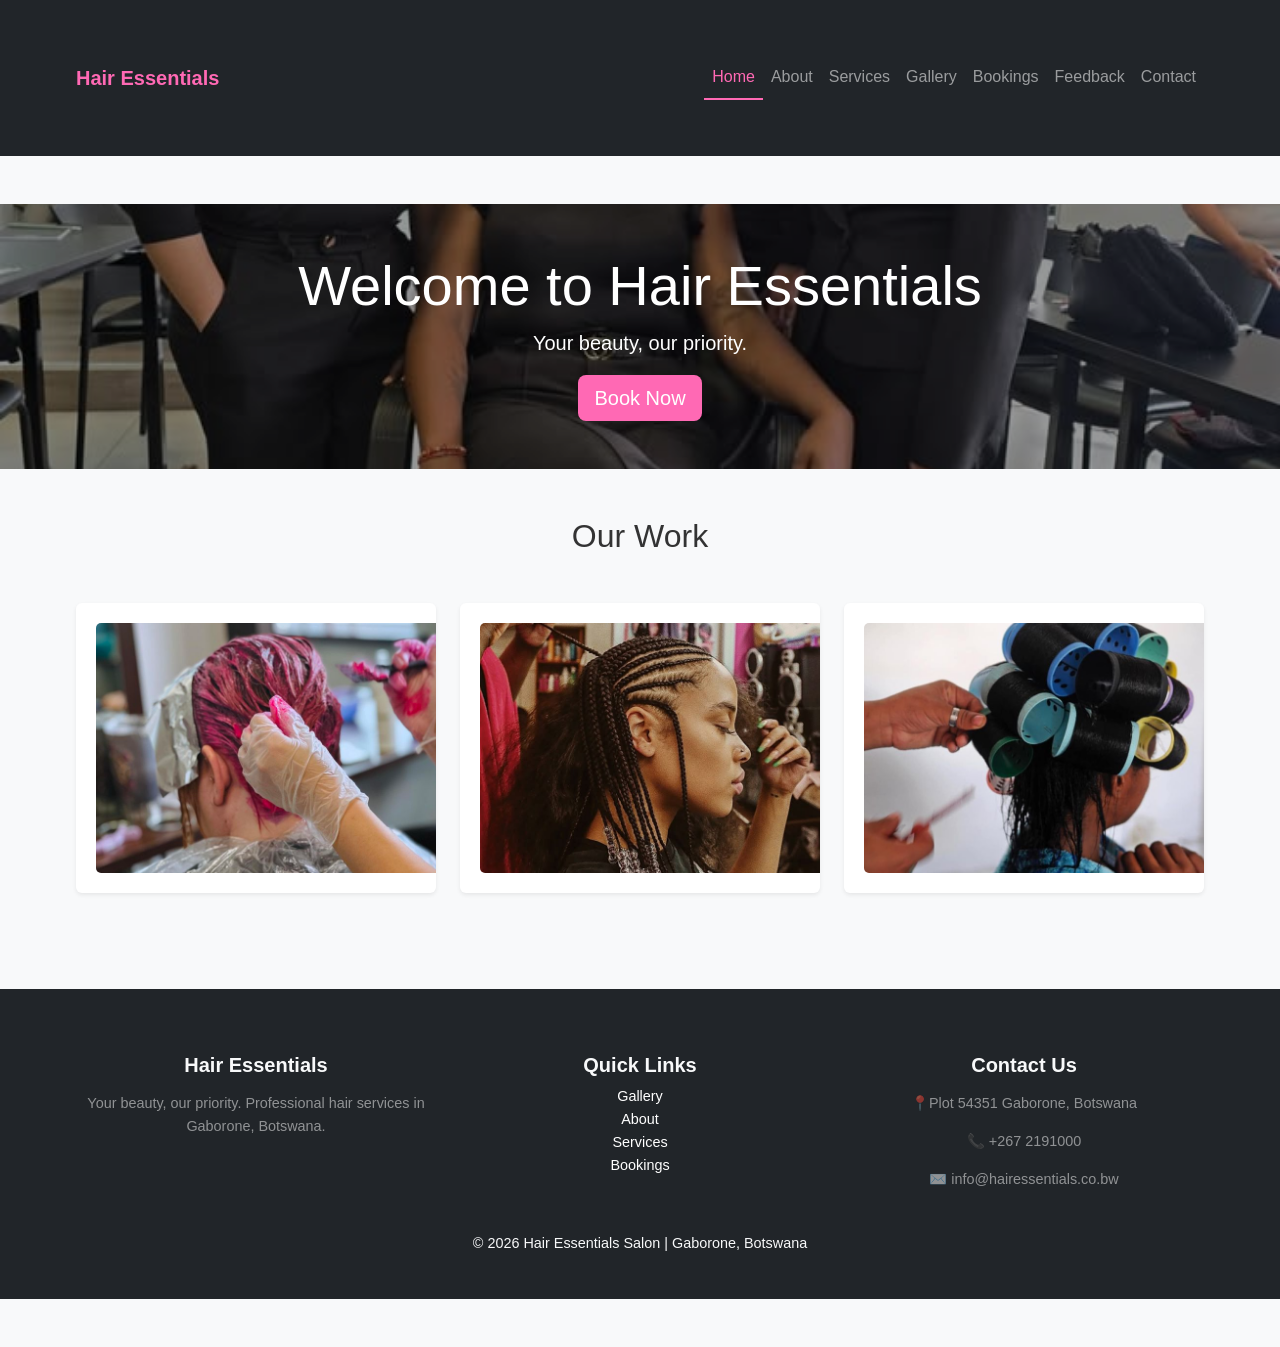
<file: index.html>
<!DOCTYPE html>
<html lang="en">
<head>
    <meta charset="UTF-8">
    <meta name="viewport" content="width=device-width, initial-scale=1.0">
    <title>Hair Essentials | Home</title>
    <link href="https://cdn.jsdelivr.net/npm/bootstrap@5.3.0/dist/css/bootstrap.min.css" rel="stylesheet">
    <link rel="stylesheet" href="style.css">
</head>
<body>
    <nav class="navbar navbar-expand-lg navbar-dark bg-dark">
        <div class="container text-center py-5">
            <a class="navbar-brand" href="index.html">Hair Essentials</a>
            <button class="navbar-toggler" type="button" data-bs-toggle="collapse" data-bs-target="#navbarNav">
                <span class="navbar-toggler-icon"></span>
            </button>
            <div class="collapse navbar-collapse" id="navbarNav">
                <ul class="navbar-nav ms-auto">
                    <li class="nav-item"><a class="nav-link active" href="index.html">Home</a></li>
                    <li class="nav-item"><a class="nav-link" href="about.html">About</a></li>
                    <li class="nav-item"><a class="nav-link" href="services.html">Services</a></li>
                    <li class="nav-item"><a class="nav-link" href="gallery.html">Gallery</a></li>
                    <li class="nav-item"><a class="nav-link" href="bookings.html">Bookings</a></li>
                    <li class="nav-item"><a class="nav-link" href="feedback.html">Feedback</a></li>
                    <li class="nav-item"><a class="nav-link" href="contact.html">Contact</a></li>
                </ul>
            </div>
        </div>
    </nav>

    <header class="bg-light py-5 text-center">
        <header class="py-5 text-center" 
        style="background: linear-gradient(rgba(0,0,0,0.4), rgba(0,0,0,0.4)), 
               url('images/salon-team.jpeg'); 
               background-size: cover; 
               background-position: center;
               color: white;">

        <div class="container">
            <h1 class="display-4">Welcome to Hair Essentials</h1>
            <p class="lead">Your beauty, our priority.</p>
            <a href="bookings.html" class="btn btn-primary btn-lg"
            style="background-color: #ff69b4;
            color: white;
            border: none;
            animation: pulse 1.5s infinite;">
            Book Now</a>
        </div>
    </header>
    <main class="container py-5">
        <div class="row g-4 justify-content-center">
            <h2 class="text-center mb-4">Our Work</h2>

            <div class="col-12 col-md-4">
            <div class="card shadow-sm border-0 overflow-hidden">
        <img src="images/hair-colouring-2.jpeg"  class="img-fluid gallery-img" alt="Hair Coloring" style="width: 100%; height: 250px; object-fit: cover;">
        </div>
        </div>


        <div class=" col-12 col-md-4">
        <div class="card shadow-sm border-0 overflow-hidden">
        <img src="images/braids-weaves-2.jpeg" class="img-fluid gallery-img" alt="Braids and Weaves" style="width: 100%; height: 250px; object-fit: cover;">
        </div>
        </div>

        <div class=" col-12 col-md-4">
        <div class="card shadow-sm border-0 overflow-hidden ">
        <img src="images/hair-styling-2.jpeg" class="img-fluid gallery-img" alt="Hair Styling"  style="width: 100%; height: 250px; object-fit: cover;">
        </div>
        </div> 
    </main>

    <footer class="bg-dark text-light mt-5">
  <div class="container py-4">
    <div class="row">

    
      <div class="col-md-4">
        <h5 class="text-pink fw-bold">Hair Essentials</h5>
        <p class="text-white-50">Your beauty, our priority. Professional hair services in Gaborone, Botswana.</p>
      </div>

    
      <div class="col-md-4 mb-4">
        <h5 class="text-pink fw-bold">Quick Links</h5>
        <ul class="list-unstyled">
          <li><a href="gallery.html" class="text-white text-decoration-none">Gallery</a></li>
          <li><a href="about.html" class="text-white text-decoration-none">About</a></li>
          <li><a href="services.html" class="text-white text-decoration-none">Services</a></li>
          <li><a href="bookings.html" class="text-white text-decoration-none">Bookings</a></li>
        </ul>
      </div>

    
      <div class="col-md-4 mb-4">
        <h5 class="text-pink fw-bold">Contact Us</h5>
        <p class="text-white-50">📍Plot 54351 Gaborone, Botswana</p>
        <p class="text-white-50">📞 +267 2191000</p>
        <p class="text-white-50">✉️ info@hairessentials.co.bw</p>
      </div>

    </div>
    
    <div class="text-center">
    <p class="mb-0">© 2026 Hair Essentials Salon | Gaborone, Botswana</p>
  </div>
  </div>
</footer>

    <script src="https://cdn.jsdelivr.net/npm/bootstrap@5.3.0/dist/js/bootstrap.bundle.min.js"></script>
</body>
</html>
</file>
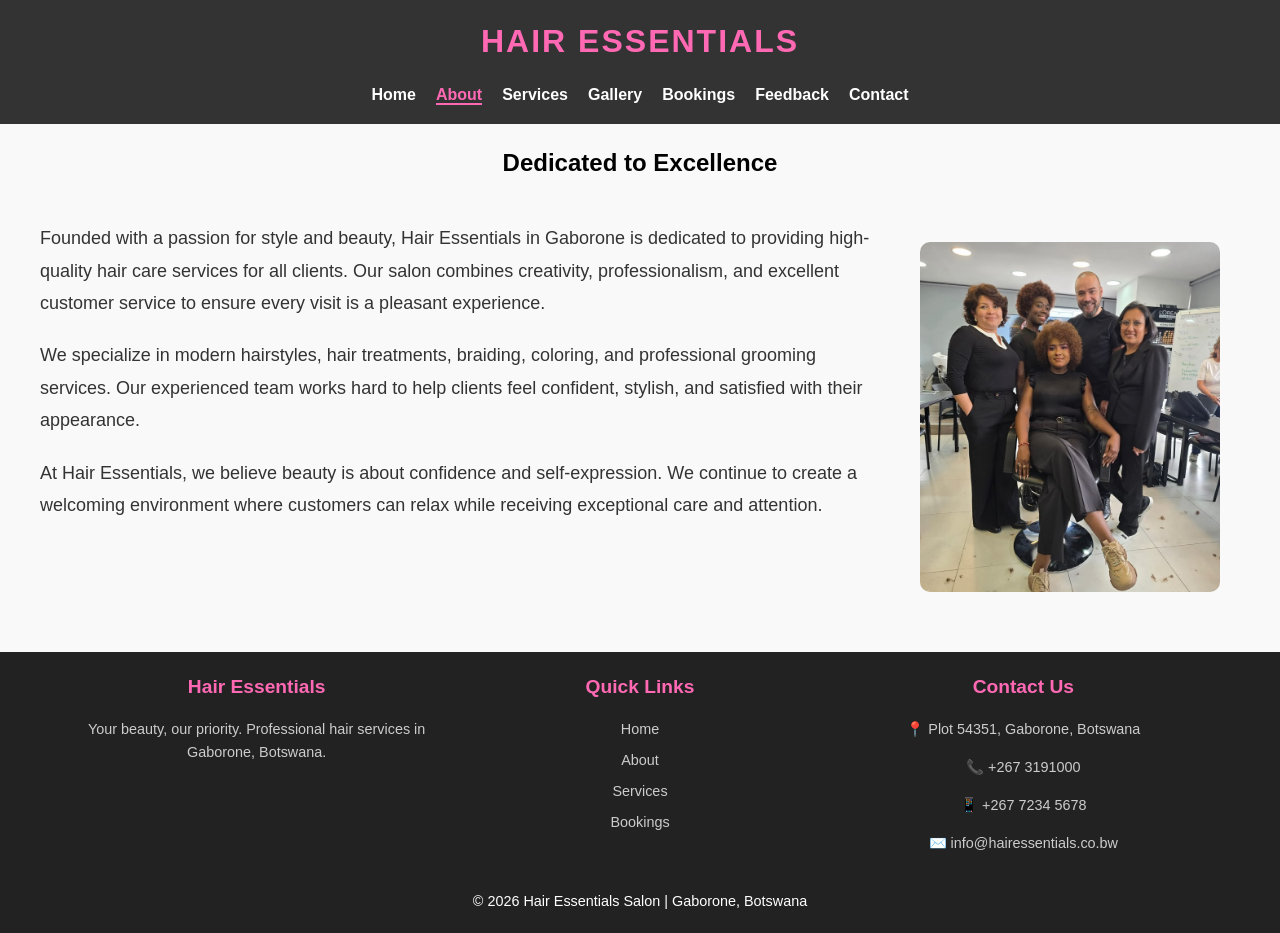
<file: about.html>
<!DOCTYPE html>
<html lang="en">
<head>
    <meta charset="UTF-8">
    <meta name="viewport" content="width=device-width, initial-scale=1.0">
    <title>About Us - Hair Essentials</title>
    <link rel="stylesheet" href="style.css">
</head>
<body>
    <header class="main-header">
        <div class="container">
             <h1 class="logo">Hair Essentials</h1>
            <nav class="navbar">
                <ul class="nav-links">
                    <li><a href="index.html">Home</a></li>
                    <li><a href="about.html" class="active">About</a></li>
                    <li><a href="services.html">Services</a></li>
                    <li><a href="gallery.html">Gallery</a></li>
                    <li><a href="bookings.html">Bookings</a></li>
                    <li><a href="feedback.html">Feedback</a></li>
                    <li><a href="contact.html">Contact</a></li>
                </ul>
            </nav>
        </div>
    </header>

    <main class="main-container">
        <section class="about-hero">
            <h2>Dedicated to Excellence</h2>
          <div class="about-content">

    <div>

        <p>
            Founded with a passion for style and beauty, Hair Essentials
            in Gaborone is dedicated to providing high-quality hair care
            services for all clients. Our salon combines creativity,
            professionalism, and excellent customer service to ensure
            every visit is a pleasant experience.
        </p>

        <p>
            We specialize in modern hairstyles, hair treatments,
            braiding, coloring, and professional grooming services.
            Our experienced team works hard to help clients feel
            confident, stylish, and satisfied with their appearance.
        </p>

        <p>
            At Hair Essentials, we believe beauty is about confidence
            and self-expression. We continue to create a welcoming
            environment where customers can relax while receiving
            exceptional care and attention.
        </p>

    </div>

    <div class="about-image">
      <img src="images/salon-team.jpeg" alt="Salon Image">
    </div>

     </section>
    </main>
    
<footer class="main-footer">
  <div class="footer-columns">

    <div class="footer-col">
      <h4>Hair Essentials</h4>
      <p>Your beauty, our priority. Professional hair services in Gaborone, Botswana.</p>
    </div>

    <div class="footer-col">
      <h4>Quick Links</h4>
      <ul>
        <li><a href="index.html">Home</a></li>
        <li><a href="about.html">About</a></li>
        <li><a href="services.html">Services</a></li>
        <li><a href="bookings.html">Bookings</a></li>
      </ul>
    </div>

    <div class="footer-col">
      <h4>Contact Us</h4>
      <p>📍 Plot 54351, Gaborone, Botswana</p>
      <p>📞 +267 3191000</p>
      <p>📱 +267 7234 5678</p>
      <p>✉️ info@hairessentials.co.bw</p>
    </div>

  </div>
  <p>© 2026 Hair Essentials Salon | Gaborone, Botswana</p>
</footer>
     
</body>
</html>
</file>
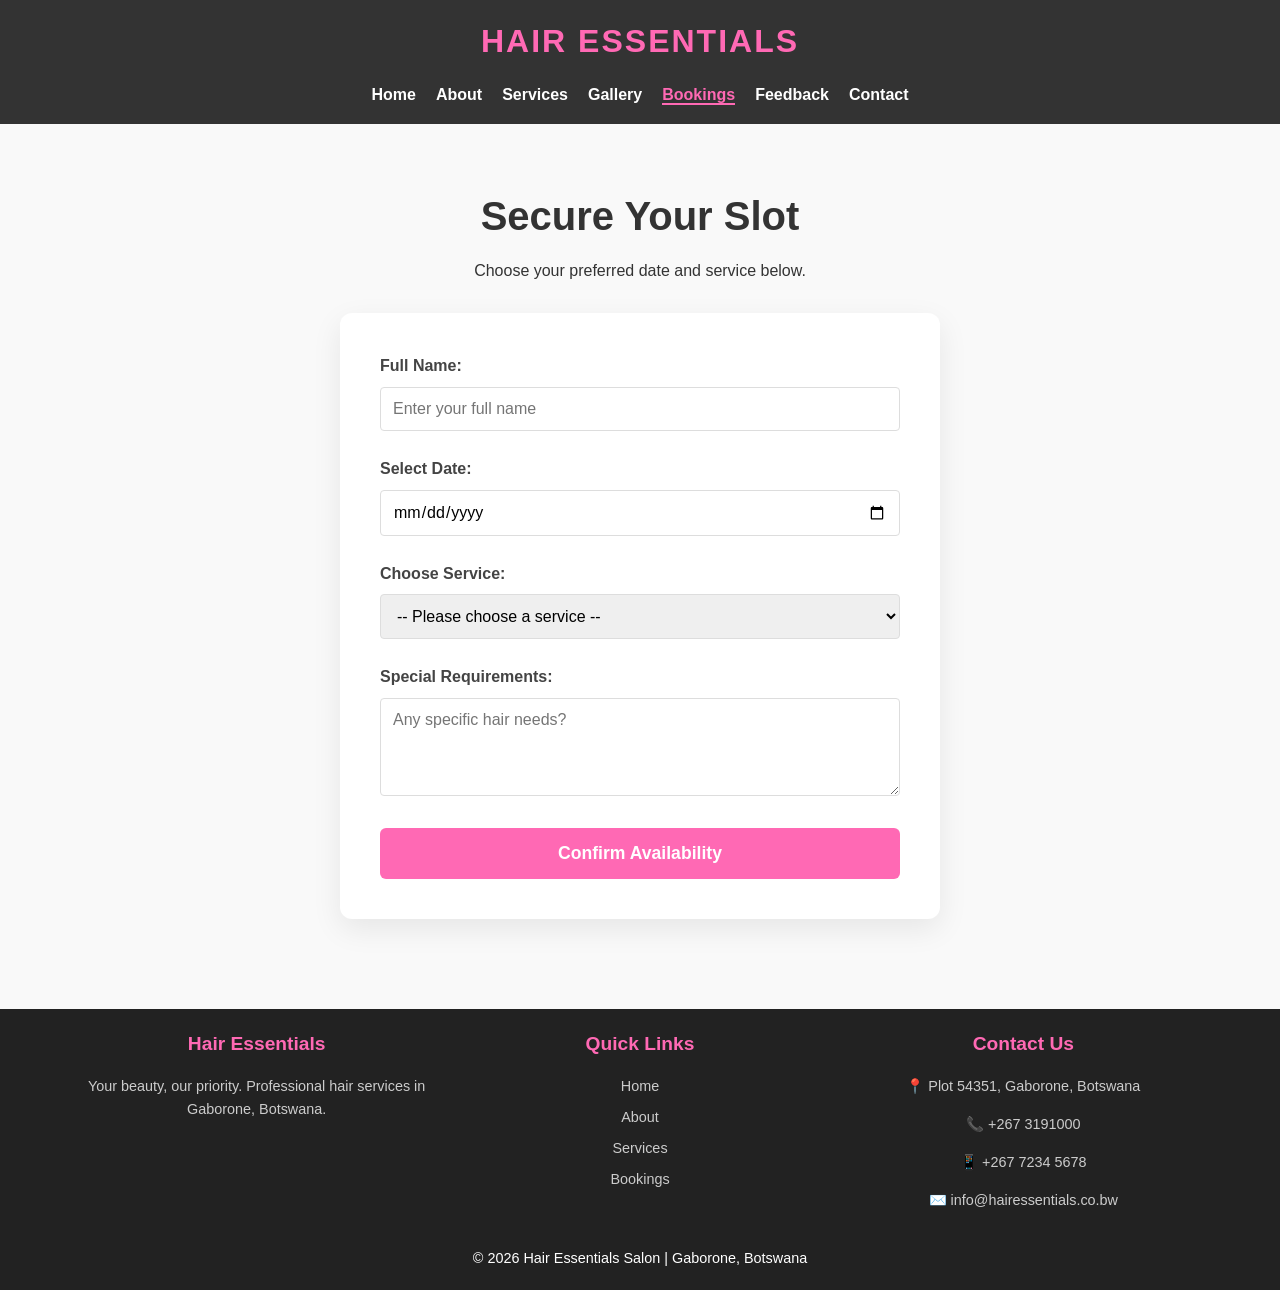
<file: bookings.html>
<!DOCTYPE html>
<html lang="en">
<head>
    <meta charset="UTF-8">
    <meta name="viewport" content="width=device-width, initial-scale=1.0">
    <title>Book an Appointment | Hair Essentials</title>
    <link rel="stylesheet" href="style.css">
</head>
<body>

    <header class="main-header">
        <div class="container">
            <h1 class="logo">Hair Essentials</h1>
            <nav class="navbar">
                <ul class="nav-links">
                    <li><a href="index.html">Home</a></li>
                    <li><a href="about.html">About</a></li>
                    <li><a href="services.html">Services</a></li>
                    <li><a href="gallery.html">Gallery</a></li>
                    <li><a href="bookings.html" class="active">Bookings</a></li>
                    <li><a href="feedback.html">Feedback</a></li>
                    <li><a href="contact.html">Contact</a></li>
                </ul>
            </nav>
        </div>
    </header>

    <main class="main-container">
        <section class="booking-section">
            <h2 class="section-title">Secure Your Slot</h2>
            <p class="section-subtitle">Choose your preferred date and service below.</p>

            <div class="booking-container">
                <form id="bookingForm" class="appointment-form">
                    
                    <div class="form-group">
                        <label for="full-name">Full Name:</label>
                        <input type="text" id="full-name" name="name" required placeholder="Enter your full name">
                    </div>

                    <div class="form-group">
                        <label for="date">Select Date:</label>
                        <input type="date" id="date" name="date" required>
                    </div>

                    <div class="form-group">
                        <label for="service">Choose Service:</label>
                        <select id="service" name="service" required>
                            <option value="">-- Please choose a service --</option>
                            <option value="styling">Hair Styling - P250.00</option>
                            <option value="treatment">Scalp Treatment - P150.00</option>
                            <option value="coloring">Hair Coloring - P450.00</option>
                            <option value="braids">Braids & Weaves - P350.00</option>
                            <option value="bridal">Bridal Styling - P600.00</option>
                            <option value="relaxing">Chemical Relaxing - P200.00</option>
                        </select>
                    </div>

                    <div class="form-group">
                        <label for="notes">Special Requirements:</label>
                        <textarea id="notes" name="notes" rows="4" placeholder="Any specific hair needs?"></textarea>
                    </div>

                    <button type="submit" class="btn-booking">Confirm Availability</button>
                </form>
            </div>
        </section>
    </main>
 <footer class="main-footer">
  <div class="footer-columns">

    <div class="footer-col">
      <h4>Hair Essentials</h4>
      <p>Your beauty, our priority. Professional hair services in Gaborone, Botswana.</p>
    </div>

    <div class="footer-col">
      <h4>Quick Links</h4>
      <ul>
        <li><a href="index.html">Home</a></li>
        <li><a href="about.html">About</a></li>
        <li><a href="services.html">Services</a></li>
        <li><a href="bookings.html">Bookings</a></li>
      </ul>
    </div>

    <div class="footer-col">
      <h4>Contact Us</h4>
      <p>📍 Plot 54351, Gaborone, Botswana</p>
      <p>📞 +267 3191000</p>
      <p>📱 +267 7234 5678</p>
      <p>✉️ info@hairessentials.co.bw</p>
    </div>

  </div>
  <p>© 2026 Hair Essentials Salon | Gaborone, Botswana</p>
</footer>

</body>
</html>
</file>
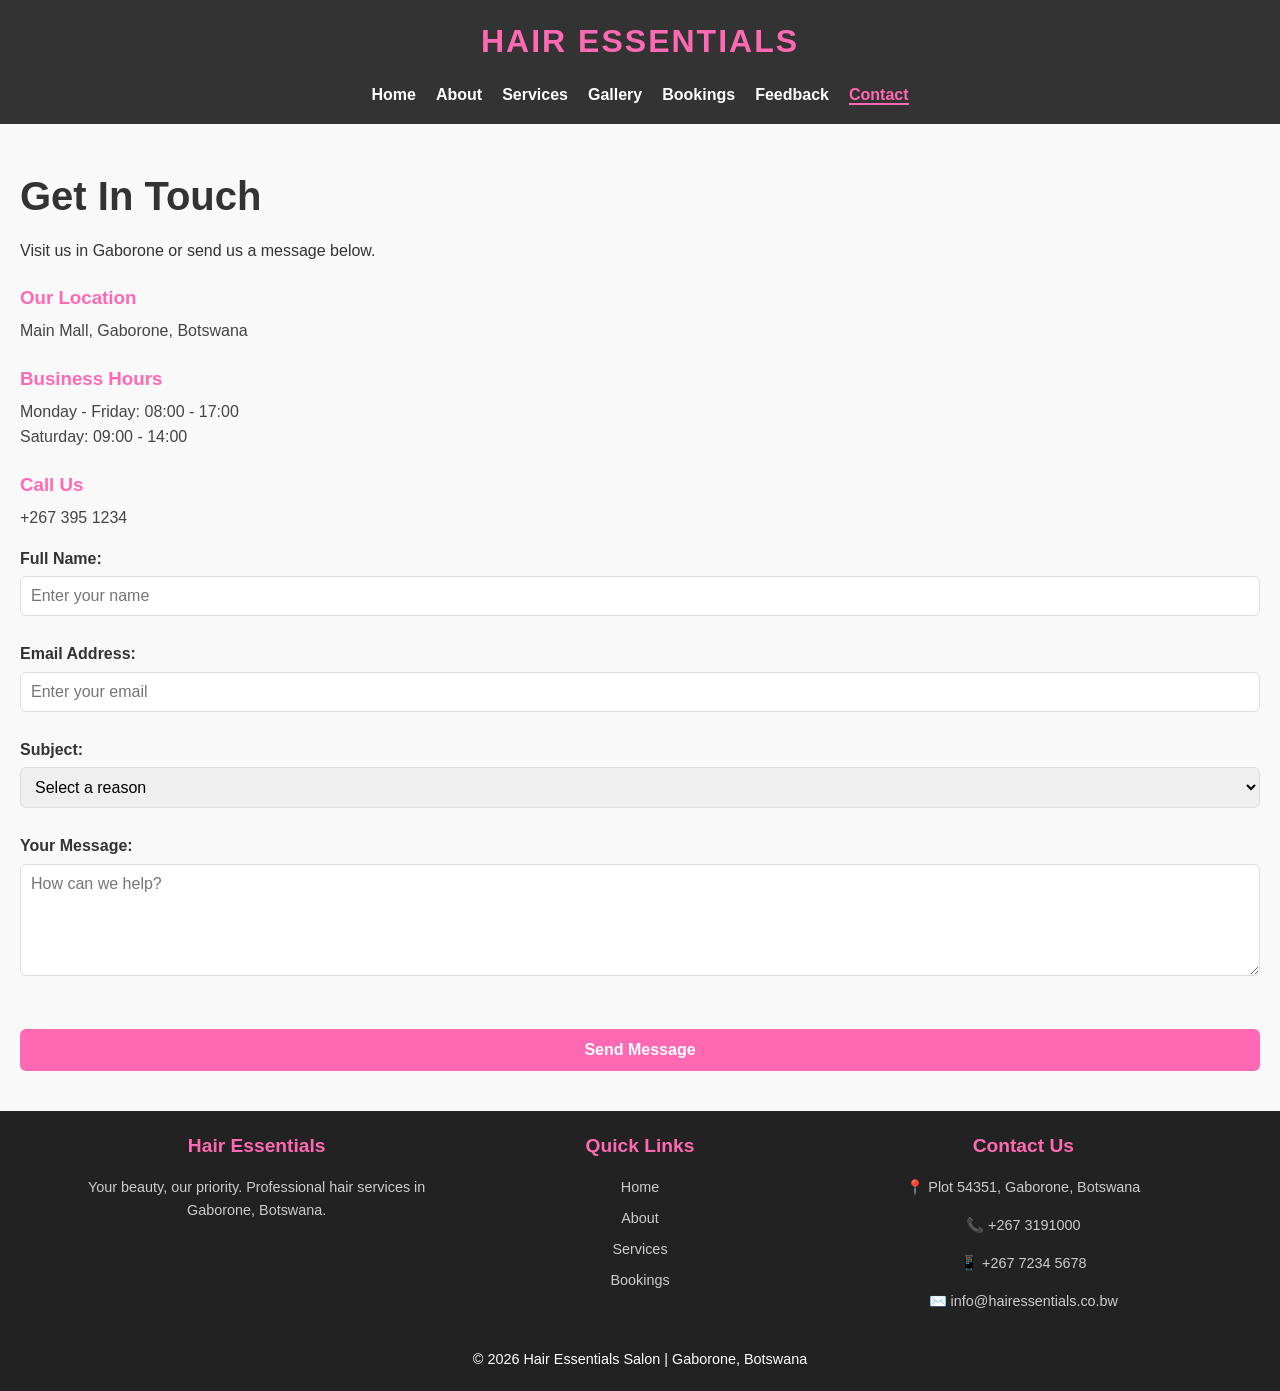
<file: contact.html>
<!DOCTYPE html>
<html lang="en">
<head>
    <meta charset="UTF-8">
    <meta name="viewport" content="width=device-width, initial-scale=1.0">
    <title>Contact Us - Hair Essentials</title>
    <link rel="stylesheet" href="style.css">
</head>
<body>

    <header class="main-header">
        <div class="container">
            <h1 class="logo">Hair Essentials</h1>
            <nav class="navbar">
                <ul class="nav-links">
                    <li><a href="index.html">Home</a></li>
                    <li><a href="about.html">About</a></li>
                    <li><a href="services.html">Services</a></li>
                    <li><a href="gallery.html">Gallery</a></li>
                    <li><a href="bookings.html">Bookings</a></li>
                    <li><a href="feedback.html">Feedback</a></li>
                    <li><a href="contact.html" class="active">Contact</a></li>
                </ul>
            </nav>
        </div>
    </header>

    <main class=" main-container">
        <section class="contact-section">
            <h2 class="section-title">Get In Touch</h2>
            <p class="section-subtitle">Visit us in Gaborone or send us a message below.</p>

            <div class="contact-grid">
                <div class="contact-info">
                    <h3>Our Location</h3>
                    <p>Main Mall, Gaborone, Botswana</p>
                    
                    <h3>Business Hours</h3>
                    <p>Monday - Friday: 08:00 - 17:00</p>
                    <p>Saturday: 09:00 - 14:00</p>
                    
                    <h3>Call Us</h3>
                    <p>+267 395 1234</p>
                </div>

                <div class="contact-form-container">
                    <form action="#" method="post" class="contact-form">
                        <div class="form-group">
                            <label for="name">Full Name:</label>
                            <input type="text" id="name" name="name" required placeholder="Enter your name">
                        </div>

                        <div class="form-group">
                            <label for="email">Email Address:</label>
                            <input type="email" id="email" name="email" required placeholder="Enter your email">
                        </div>

                        <div class="form-group">
                            <label for="subject">Subject:</label>
                            <select id="subject" name="subject" required>
                                <option value="">Select a reason</option>
                                <option value="booking">Inquiry</option>
                                <option value="complaint">General Question</option>
                                <option value="other">Other</option>
                            </select>
                        </div>

                        <div class="form-group">
                            <label for="message">Your Message:</label>
                            <textarea id="message" name="message" rows="5" required placeholder="How can we help?"></textarea>
                        </div>

                        <button type="submit" class="btn-submit">Send Message</button>
                    </form>
                </div>
            </div>
        </section>
    </main>

    <footer class="main-footer">
  <div class="footer-columns">

    <div class="footer-col">
      <h4>Hair Essentials</h4>
      <p>Your beauty, our priority. Professional hair services in Gaborone, Botswana.</p>
    </div>

    <div class="footer-col">
      <h4>Quick Links</h4>
      <ul>
        <li><a href="index.html">Home</a></li>
        <li><a href="about.html">About</a></li>
        <li><a href="services.html">Services</a></li>
        <li><a href="bookings.html">Bookings</a></li>
      </ul>
    </div>

    <div class="footer-col">
      <h4>Contact Us</h4>
      <p>📍 Plot 54351, Gaborone, Botswana</p>
      <p>📞 +267 3191000</p>
      <p>📱 +267 7234 5678</p>
      <p>✉️ info@hairessentials.co.bw</p>
    </div>

  </div>
  <p>© 2026 Hair Essentials Salon | Gaborone, Botswana</p>
</footer>
     
</body>
</html>
</file>
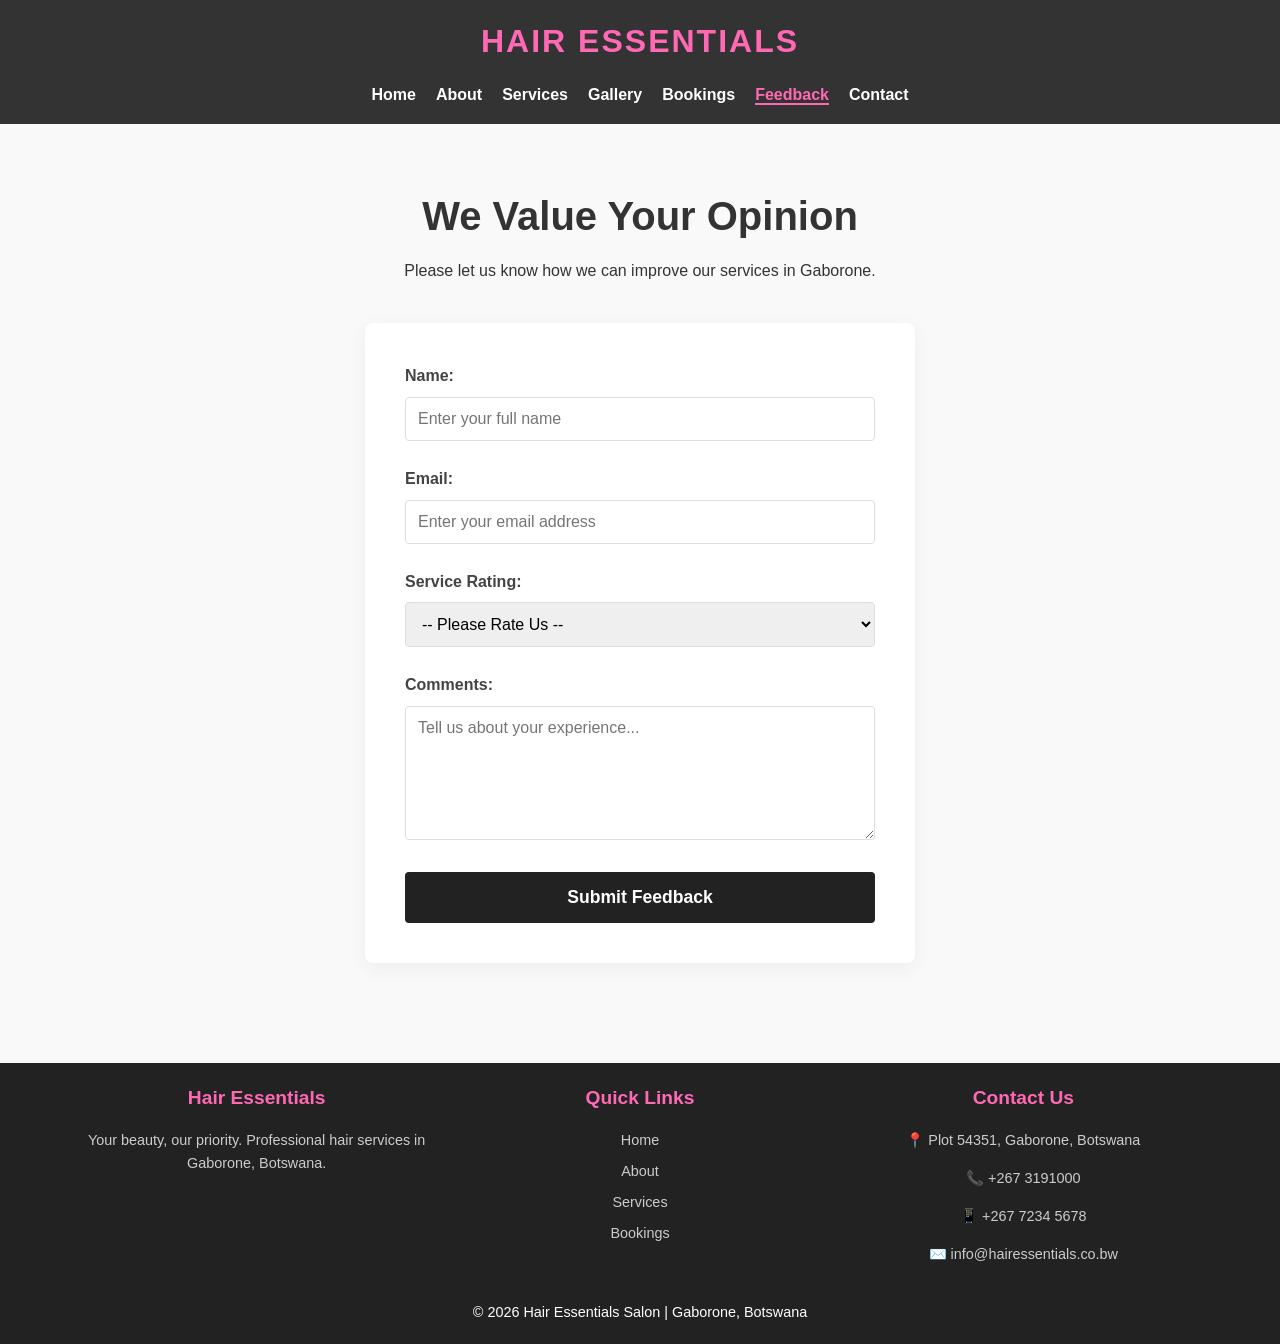
<file: feedback.html>
<!DOCTYPE html>
<html lang="en">
<head>
    <meta charset="UTF-8">
    <meta name="viewport" content="width=device-width, initial-scale=1.0">
    <title>Feedback - Hair Essentials</title>
    <link rel="stylesheet" href="style.css">
</head>
<body>

    <header class="main-header">
        <div class="container">
          <!-- <div class="logo-pic"><img src="images/logo.png" alt=""></div> -->
            <h1 class="logo">Hair Essentials</h1>
            <nav class="navbar">
                <ul class="nav-links">
                    <li><a href="index.html">Home</a></li>
                    <li><a href="about.html">About</a></li>
                    <li><a href="services.html">Services</a></li>
                    <li><a href="gallery.html">Gallery</a></li>
                    <li><a href="bookings.html">Bookings</a></li>
                    <li><a href="feedback.html" class="active">Feedback</a></li>
                    <li><a href="contact.html">Contact</a></li>
                </ul>
            </nav>
        </div>
    </header>

    <main class="main-container">
        <section class="feedback-section">
            <h2 class="section-title">We Value Your Opinion</h2>
            <p class="section-subtitle">Please let us know how we can improve our services in Gaborone.</p>

            <div class="feedback-form-container">
                <form action="#" method="post" class="feedback-form">
                    <div class="form-group">
                        <label for="user-name">Name:</label>
                        <input type="text" id="user-name" name="name" required placeholder="Enter your full name">
                    </div>

                    <div class="form-group">
                        <label for="user-email">Email:</label>
                        <input type="email" id="user-email" name="email" required placeholder="Enter your email address">
                    </div>

                    <div class="form-group">
                        <label for="rating">Service Rating:</label>
                        <select id="rating" name="rating" required>
                            <option value="">-- Please Rate Us --</option>
                            <option value="excellent">Excellent</option>
                            <option value="good">Good</option>
                            <option value="average">Average</option>
                            <option value="poor">Poor</option>
                        </select>
                    </div>

                    <div class="form-group">
                        <label for="user-comments">Comments:</label>
                        <textarea id="user-comments" name="comments" rows="6" required placeholder="Tell us about your experience..."></textarea>
                    </div>

                    <button type="submit" class="btn-submit">Submit Feedback</button>
                </form>
            </div>
        </section>
    </main>

    <footer class="main-footer">
  <div class="footer-columns">

    <div class="footer-col">
      <h4>Hair Essentials</h4>
      <p>Your beauty, our priority. Professional hair services in Gaborone, Botswana.</p>
    </div>

    <div class="footer-col">
      <h4>Quick Links</h4>
      <ul>
        <li><a href="index.html">Home</a></li>
        <li><a href="about.html">About</a></li>
        <li><a href="services.html">Services</a></li>
        <li><a href="bookings.html">Bookings</a></li>
      </ul>
    </div>

    <div class="footer-col">
      <h4>Contact Us</h4>
      <p>📍 Plot 54351, Gaborone, Botswana</p>
      <p>📞 +267 3191000</p>
      <p>📱 +267 7234 5678</p>
      <p>✉️ info@hairessentials.co.bw</p>
    </div>

  </div>
  <p>© 2026 Hair Essentials Salon | Gaborone, Botswana</p>
</footer>
     
</body>
</html>
</file>
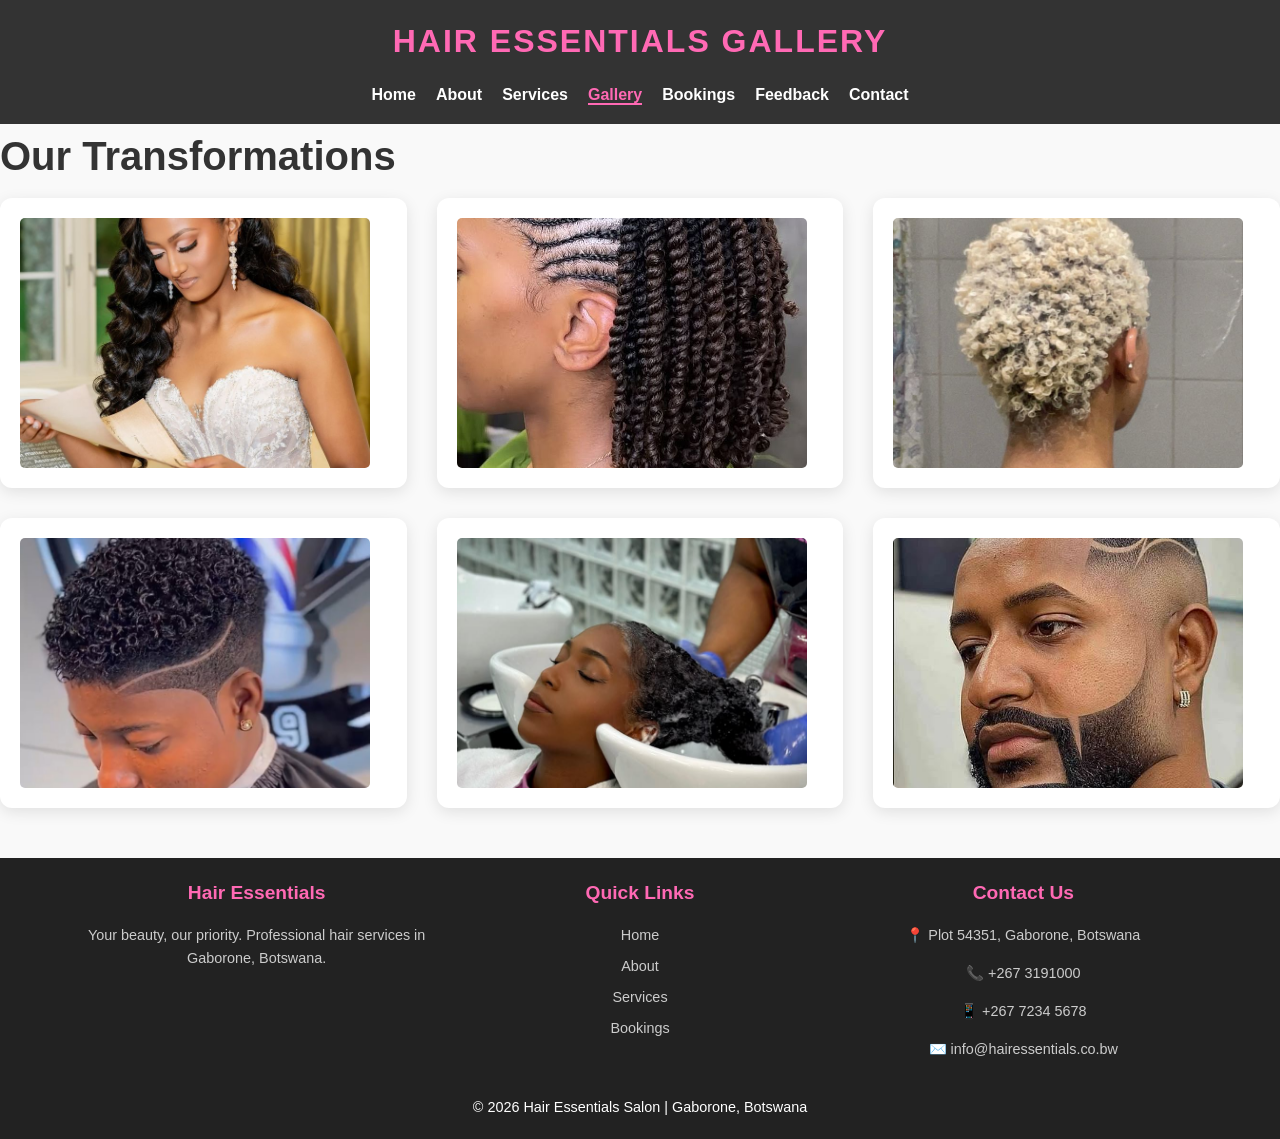
<file: gallery.html>
<!DOCTYPE html>
<html lang="en">
<head>
    <meta charset="UTF-8">
    <meta name="viewport" content="width=device-width, initial-scale=1.0">
    <title>Gallery - Our Work</title>
    <link rel="stylesheet" href="style.css">
</head>
<body>
    <header class="main-header">
        <div class="container">
            <h1 class="logo">Hair Essentials Gallery</h1>
            <nav class="navbar">
                <ul class="nav-links">
                    <li><a href="index.html">Home</a></li>
                    <li><a href="about.html">About</a></li>
                    <li><a href="services.html">Services</a></li>
                    <li><a href="gallery.html" class="active">Gallery</a></li>
                    <li><a href="bookings.html">Bookings</a></li>
                    <li><a href="feedback.html">Feedback</a></li>
                    <li><a href="contact.html">Contact</a></li>

                </ul>
            </nav>
        </div>
    </header>

    <main class="main-container">
        <h2 class="section-title">Our Transformations</h2>
        <div class="gallery-grid">
            <div class="gallery-card">
                <img src="images/elegant-bridal-styling.jpeg" alt="Elegant Bridal Styling" width="100%;  height=300px; object-fit:cover;"/>
            </div>
            <div class="gallery-card">
                <img src="images/natural-proctective-braids.jpeg" alt="Natural Protective Braids" width="100%; height=300px; object-fit:cover;"/>
            </div>
            <div class="gallery-card">
                <img src="images/vibrant-color-treatment.jpeg" alt="Vibrant Color Treatment" width="100%; height=300px; object-fit:cover;"/>
            </div>
            <div class="gallery-card">
                <img src="images/precision-hair-cut.jpeg" alt="Precision Hair Cut" width="100%" height="300px; object-fit:cover;/">
            </div>
            <div class="gallery-card">
                <img src="images/deep-conditioning-scalp-therapy.jpeg" alt="Deep Conditioning Scalp Therapy" width="100%;  height=300px; object-fit:cover;">
            </div>
            <div class="gallery-card">
                <img src="images/men's-professional-fade.jpeg" alt="Men's Professional Fade" width="100%;  height=300px; object-fit:cover;">
            </div>
        </div>
    </main>

    <footer class="main-footer">
  <div class="footer-columns">

    <div class="footer-col">
      <h4>Hair Essentials</h4>
      <p>Your beauty, our priority. Professional hair services in Gaborone, Botswana.</p>
    </div>

    <div class="footer-col">
      <h4>Quick Links</h4>
      <ul>
        <li><a href="index.html">Home</a></li>
        <li><a href="about.html">About</a></li>
        <li><a href="services.html">Services</a></li>
        <li><a href="bookings.html">Bookings</a></li>
      </ul>
    </div>

    <div class="footer-col">
      <h4>Contact Us</h4>
      <p>📍 Plot 54351, Gaborone, Botswana</p>
      <p>📞 +267 3191000</p>
      <p>📱 +267 7234 5678</p>
      <p>✉️ info@hairessentials.co.bw</p>
    </div>

  </div>
  <p>© 2026 Hair Essentials Salon | Gaborone, Botswana</p>
</footer>
     
</body>
</html>
</file>
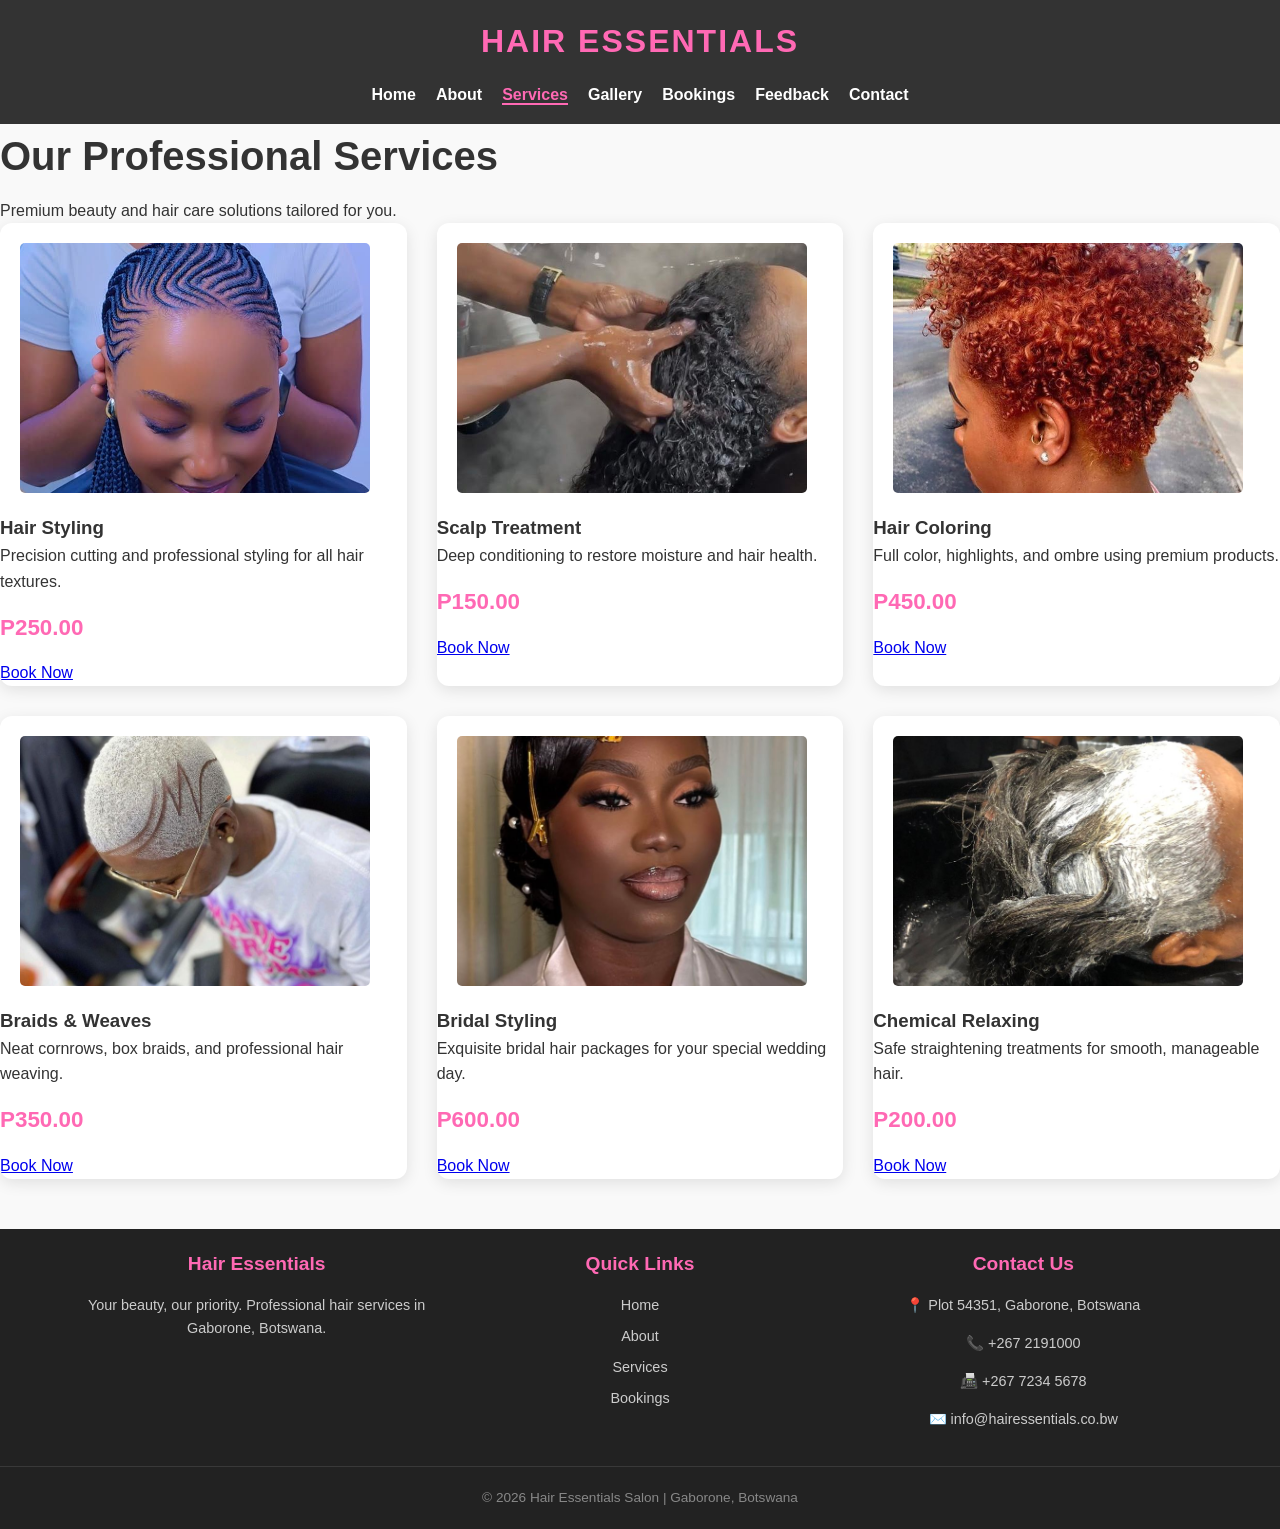
<file: services.html>
<!DOCTYPE html>
<html lang="en">
<head>
    <meta charset="UTF-8">
    <meta name="viewport" content="width=device-width, initial-scale=1.0">
    <title>Our Services | Hair Essentials</title>
    <link rel="stylesheet" href="style.css">
</head>
<body>

    <header class="main-header">
        <div class="container">
            <h1 class="logo">Hair Essentials</h1>
            <nav class="navbar">
                <ul class="nav-links">
                    <li><a href="index.html">Home</a></li>
                    <li><a href="about.html">About</a></li>
                    <li><a href="services.html" class="active">Services</a></li>
                    <li><a href="gallery.html">Gallery</a></li>
                    <li><a href="bookings.html">Bookings</a></li>
                    <li><a href="feedback.html">Feedback</a></li>
                    <li><a href="contact.html">Contact</a></li>
                </ul>
            </nav>
        </div>
    </header>

    <main class=" main-container">
        <section class="services-section">
            <h2 class="section-title">Our Professional Services</h2>
            <p class="section-subtitle">Premium beauty and hair care solutions tailored for you.</p>
            
            <div class="services-grid">
                
                <div class="service-card">
                    <img src="images/braids-weaves.jpg" alt="Hair Styling and Cutting" width="350" height="230">
                    <div class="card-body">
                        <h3>Hair Styling</h3>
                        <p>Precision cutting and professional styling for all hair textures.</p>
                        <p class="price">P250.00</p>
                        <a href="bookings.html" class="btn">Book Now</a>
                    </div>
                </div>

                <div class="service-card">
                    <img src="images/scalp-treatment.jpg" alt="Deep Conditioning Treatment" width="350" height="230">
                    <div class="card-body">
                        <h3>Scalp Treatment</h3>
                        <p>Deep conditioning to restore moisture and hair health.</p>
                        <p class="price">P150.00</p>
                        <a href="bookings.html" class="btn">Book Now</a>
                    </div>
                </div>

                <div class="service-card">
                    <img src="images/hair-colouring.jpg" alt="Hair Coloring Services" width="350" height="230">
                    <div class="card-body">
                        <h3>Hair Coloring</h3>
                        <p>Full color, highlights, and ombre using premium products.</p>
                        <p class="price">P450.00</p>
                        <a href="bookings.html" class="btn">Book Now</a>
                    </div>
                </div>

                <div class="service-card">
                    <img src="images/hair-styling.jpg" alt="Traditional and Modern Braiding" width="350" height="230">
                    <div class="card-body">
                        <h3>Braids & Weaves</h3>
                        <p>Neat cornrows, box braids, and professional hair weaving.</p>
                        <p class="price">P350.00</p>
                        <a href="bookings.html" class="btn">Book Now</a>
                    </div>
                </div>

                <div class="service-card">
                    <img src="images/bridal-styling.jpg" alt="Bridal Hair Styling" width="350" height="230">
                    <div class="card-body">
                        <h3>Bridal Styling</h3>
                        <p>Exquisite bridal hair packages for your special wedding day.</p>
                        <p class="price">P600.00</p>
                        <a href="bookings.html" class="btn">Book Now</a>
                    </div>
                </div>

                <div class="service-card">
                    <img src="images/chemical-relaxing.jpg" alt="Chemical Relaxing Treatment" width="350" height="230">
                    <div class="card-body">
                        <h3>Chemical Relaxing</h3>
                        <p>Safe straightening treatments for smooth, manageable hair.</p>
                        <p class="price">P200.00</p>
                        <a href="bookings.html" class="btn">Book Now</a>
                    </div>
                </div>

            </div>
        </section>
    </main>

<footer class="main-footer">
    <div class="footer-columns">
        
        <div class="footer-col">
            <h4>Hair Essentials</h4>
            <p>Your beauty, our priority. Professional hair services in Gaborone, Botswana.</p>
        </div>

        <div class="footer-col">
            <h4>Quick Links</h4>
            <ul>
                <li><a href="index.html">Home</a></li>
                <li><a href="about.html">About</a></li>
                <li><a href="services.html">Services</a></li>
                <li><a href="bookings.html">Bookings</a></li>
            </ul>
        </div>

        <div class="footer-col">
            <h4>Contact Us</h4>
            <p>📍 Plot 54351, Gaborone, Botswana</p>
            <p>📞 +267 2191000</p>
            <p>📠 +267 7234 5678</p>
            <p>✉️ info@hairessentials.co.bw</p>
        </div>

    </div>

    <p class="copyright-text">&copy; 2026 Hair Essentials Salon | Gaborone, Botswana</p>
</footer>
   
</body>
</html>
</file>
<file: style.css>
.active {
    color: #ff69b4 !important;
    border-bottom: 2px solid #ff69b4;
}

/* General reset for Page Uniformity */
* { margin: 0; padding: 0; box-sizing: border-box; }
body { font-family: 'Arial', sans-serif; line-height: 1.6; background-color: #f9f9f9; }

.container { width: 90%; max-width: 1200px; margin: auto; }

/* Presentation Layer: Nav Design */
.main-header { background: #333; color: #fff; padding: 1rem 0; }
.nav-links { display: flex; list-style: none; justify-content: center; gap: 20px; }
.nav-links a { color: #fff; text-decoration: none; font-weight: bold; }
.nav-links a.active { color: #ff69b4; border-bottom: 2px solid #ff69b4; }

/* Custom Styles for Hair Essentials */
body {
    font-family: 'Segoe UI', Tahoma, Geneva, Verdana, sans-serif;
    line-height: 1.6;
    margin: 0;
    padding: 0;
}

html, body {
    width: 100%;
    margin: 0;
    padding: 0;
    overflow-x: hidden; /* Prevents horizontal scrolling entirely */
    box-sizing: border-box;
}

*, *::before, *::after {
    box-sizing: inherit;
}

.navbar-brand {
    font-weight: bold;
    color: #ff69b4 !important; /* Salon branding color */
}

.hero-section {
    background-color: #f8f9fa;
    display: flex;
    align-items: center;
    justify-content: center;
    text-align: center;
    padding: 80px 20px;
    flex-direction: column;
}

.hero-section h1 {
    font-size: 3rem;
    font-weight: 700;
    color: #333;
    margin-bottom: 10px;
}

.hero-section p{
    font-size: 1.25rem;
    color: #666;
    margin-bottom: 30px;
}

/* Ensure images fit properly for marking */
img {
    max-width: 350px;
    height: 350px;
    padding: auto;
    margin: 20px;
    border: none;
    border-radius: 5px;
    align-items: center;
}

/* General Reset */
* {
    margin: 0;
    padding: 0;
    box-sizing: border-box;
}

body {
    font-family: 'Segoe UI', Arial, sans-serif;
    background-color: #fdfdfd;
    color: #333;
    line-height: 1.6;
}

.main-container {
    padding-bottom: 0;
    margin-bottom: 0;
}

/* Header & Navigation Styling */
.main-header {
    background-color: #222;
    color: #fff;
    padding: 0;
    position: relative;
}

.logo {
    text-align: center;
    color: #ff69b4; /* Salon branding color */
    margin-bottom: 15px;
    text-transform: uppercase;
    letter-spacing: 2px;
}

.logo-pic{
    top: 0;
    left: 0;
    position: absolute;
    z-index: 10;
}
/* Mobile Responsive Navbar */
@media screen and (max-width: 768px){

    nav ul{
        display:flex;
        flex-direction:column;
        align-items:center;
        gap:10px;
    }

    nav ul li{
        display:block;
    }

    .gallery-container{
        display:grid;
        grid-template-columns:1fr;
    }

    img{
        max-width:100%;
        height:auto;
    }

    h1,h2,h3,p{
        text-align:center;
    }
}

img{
    width:100%;
    height:auto;
}


.section-title {
    font-size: 2.5rem;
    margin-bottom: 10px;
}

/* Mobile devices: 1 column */
.services-grid {
    display: grid;
    grid-template-columns: 1fr; 
    gap: 30px;
    margin-bottom: 50px;
}

/* Small tablets / Foldables: 2 columns */
@media (min-width: 500px) {
    .services-grid {
        grid-template-columns: repeat(2, 1fr);
    }
}

/* Laptops and Desktops: Exactly 3 columns */
/* Lowered from 992px to 768px so it forces the 3x2 layout on your screen */
@media (min-width: 768px) {
    .services-grid {
        grid-template-columns: repeat(3, 1fr);
    }
}

/* Service Card Design */
.service-card {
    background: #fff;
    border-radius: 12px;
    overflow: hidden;
    box-shadow: 0 4px 15px rgba(0,0,0,0.1);
    transition: transform 0.3s ease;
}

.service-card:hover {
    transform: translateY(-8px); /* Interaction/Behavioral hint */
}

.service-card img {
    width: 100%;
    height: 250px;
    object-fit: cover;
    display: block;
}

.card-content {
    padding: 20px;
    text-align: center;
}

.card-content h3 {
    margin-bottom: 10px;
    color: #222;
}

.price {
    font-weight: bold;
    color: #ff69b4;
    font-size: 1.4rem;
    margin: 15px 0;
}

  /*Button Styling */
.btn-book {
    display: inline-block;
    padding: 12px 30px;
    background-color: #222;
    color: #fff;
    text-decoration: none;
    border-radius: 50px;
    border: none;
    font-size: 1.1rem;
    cursor: pointer;
    transition: background 0.3s;
}

    @keyframes pulse {
  0%, 100% { transform: translateY(0); }
  50%       { transform: translateY(-10px); }
}


.btn-book:hover {
    background-color: #ff69b4;
    box-shadow: 0 5px 15px rgba(0,0,0,0.2);
}/* Mobile devices: 1 column */


.service-box {
    background: #fff;
    padding: 15px;
    border-radius: 10px;
    margin: 10px;
}


.gallery-item:hover {
    transform: translateY(-15px) scale(1.02);
}

.gallery-item img {
    width: 100%;
    border-radius: 10px;
    transition: transform 0.3s ease; /* Adds behavioral interaction */
    box-shadow: 0 12px 24px rgba(0,0,0,0.2);
    height: 400px;
    display: block;
    object-fit: cover; /* Keeps images looking consistent */
    object-position: center;
    overflow: hidden;
    aspect-ratio: 1 / 1;
}


.gallery-item img:hover { transform: scale(1.03); }


/* Mobile devices: 1 column */
.gallery-grid {
    display: grid;
    grid-template-columns: repeat(3, 1fr); 
    gap: 30px;
    margin-bottom: 50px;
}

/* Small tablets / Foldables: 2 columns */
@media (min-width: 500px) {
    .services-grid {
        grid-template-columns: repeat(2, 1fr);
    }
}

/* Laptops and Desktops: Exactly 3 columns */
/* Lowered from 992px to 768px so it forces the 3x2 layout on your screen */
@media (min-width: 768px) {
    .services-grid {
        grid-template-columns: repeat(3, 1fr);
    }
}
.gallery-card {
    background: #fff;
    border-radius: 12px;
    box-shadow: 0 4px 15px rgba(0, 0, 0, 0.1);
    overflow: hidden;
    transition: transform 0.3s ease;
}

.gallery-card:hover {
    transform: translateY(-8px); /* Matches your smooth service hover effect */
}

/* Fixes the "short and apart" issue by stretching images to fill the container */
.gallery-card img {
    width: 100%;
    height: 250px;       /* Makes the images tall and perfectly equal */
    object-fit: cover;   /* Prevents distortion or squishing */
    display: block;
}

.gallery-card {
    background: #fff;
    border-radius: 12px;
    box-shadow: 0 4px 15px rgba(0, 0, 0, 0.1);
    overflow: hidden;
    transition: transform 0.3s ease;
}

/* Smooth hover lifting effect to match services */
.gallery-card:hover {
    transform: translateY(-8px);
}

/* Page Uniformity: Header & Nav Styling */
.active {
    color: #ff69b4 !important;
    border-bottom: 2px solid #ff69b4;
}

/* General reset for Page Uniformity */
* { margin: 0; padding: 0; box-sizing: border-box; }
body { font-family: 'Arial', sans-serif; line-height: 1.6; background-color: #f9f9f9; }

.container { width: 90%; max-width: 1200px; margin: auto; }

/* Presentation Layer: Nav Design */
.main-header { background: #333; color: #fff; padding: 1rem 0; }
.nav-links { display: flex; list-style: none; justify-content: center; gap: 20px; }
.nav-links a { color: #fff; text-decoration: none; font-weight: bold; }
.nav-links a.active { color: #ff69b4; border-bottom: 2px solid #ff69b4; }

.about-page{
    margin:0;
    padding:0;
}

.about-content{
    display: flex;
    flex-direction: row;
    justify-content: space-between;
    align-items: flex-start;
    padding: 20px;
    gap: 30px;
}

.main-container {
    padding: 0;
    margin: 0;
}



.about-text {
    flex: 1;
    min-width: 0;
}
.about-hero {
    padding: 20px;
    margin: 0;
}

.about-hero h2 {
    text-align: center;
    color: black;
    margin-bottom: 20px;
}

.about-image img{
    width:300px;
    border-radius:10px;
    object-fit: cover;
    height: 350px;
    display: block;
    transition: transform 0.3s ease;
}

.about-image img:hover {
    transform: scale(1.05);
}

.about-image {
    overflow: hidden;
    border-radius: 10px;
    flex-shrink: 0;
}

.about-page h2{
    text-align:center;
    font-size:32px;
}


.about-content p{
    font-size:18px;
    line-height:1.8;
    margin-bottom:20px;
}


/* Booking Page Layout */
.booking-section {
    padding: 60px 0;
    text-align: center;
}

.booking-container {
    max-width: 600px;
    margin: 30px auto;
    background: #fff;
    padding: 40px;
    border-radius: 12px;
    box-shadow: 0 10px 30px rgba(0,0,0,0.08); /* Professional depth */
}

.appointment-form {
    text-align: left;
}

/* Enhancing Form Elements for Behavioral Marks */
.form-group {
    margin-bottom: 25px;
}

.form-group label {
    display: block;
    margin-bottom: 8px;
    font-weight: 600;
}

.form-group input, 
.form-group select, 
.form-group textarea {
    width: 100%;
    padding: 12px;
    border: 1px solid #ddd;
    border-radius: 6px;
    font-family: inherit;
    transition: border-color 0.3s ease;
}

.form-group input:focus {
    border-color: #ff69b4; /* Branding color focus */
    outline: none;
}

.btn-booking {
    width: 100%;
    padding: 15px;
    background-color: #ff69b4;
    color: white;
    border: none;
    border-radius: 6px;
    font-size: 1.1rem;
    font-weight: bold;
    cursor: pointer;
    transition: background 0.3s ease;
}

.btn-booking:hover {
    background-color: #e0559a;
}

/* Feedback Page Layout */
.feedback-section {
    padding: 60px 0;
    text-align: center;
}

/* Form Container with Design Balance */
.feedback-form-container {
    max-width: 550px;
    margin: 40px auto;
    background-color: #ffffff;
    padding: 40px;
    border-radius: 8px;
    box-shadow: 0 5px 20px rgba(0,0,0,0.05); /* Professional look */
}

.feedback-form {
    text-align: left;
}

/* Meaningful CSS Selectors for Presentation Layer Marks */
.form-group {
    margin-bottom: 25px;
}

.form-group label {
    display: block;
    font-weight: bold;
    margin-bottom: 8px;
    color: #444;
}

.form-group input, 
.form-group select, 
.form-group textarea {
    width: 100%;
    padding: 12px;
    border: 1px solid #ddd;
    border-radius: 4px;
    font-size: 1rem;
    font-family: inherit;
    transition: border-color 0.3s ease;
}

/* Visual interaction for Behavioral experience */
.form-group input:focus, 
.form-group select:focus, 
.form-group textarea:focus {
    border-color: #ff69b4; /* Branding color */
    outline: none;
}

.btn-submit {
    background-color: #222;
    color: #fff;
    border: none;
    padding: 15px 30px;
    font-size: 1.1rem;
    font-weight: bold;
    border-radius: 4px;
    cursor: pointer;
    width: 100%;
    transition: background-color 0.3s ease;
}

.btn-submit:hover {
    background-color: #ff69b4; /* Changes on interaction */
}

/* Responsive design for multiple screen resolutions */
@media (max-width: 600px) {
    .feedback-form-container {
        padding: 20px;
        width: 95%;
    }
}

img {
    width: 100%;
    height: 200px;
    object-fit: cover;
}



.contact-section {
    padding: 40px 20px;
}

.contact-title {
    color: #ff69b4;
    text-align: center;
    font-size: 2rem;
    margin-bottom: 10px;
}

.contact-subtitle {
    text-align: center;
    color: #666;
    margin-bottom: 30px;
}

.contact-wrapper {
    display: flex;
    gap: 40px;
    align-items: flex-start;
    flex-wrap: wrap;
}

.contact-info {
    flex: 1;
    min-width: 250px;
}

.contact-info h3 {
    color: #ff69b4;
    margin-top: 20px;
    margin-bottom: 5px;
}

.contact-info p {
    color: #444;
    margin: 0;
}

.contact-form {
    flex: 1;
    min-width: 280px;
}

.contact-form label {
    display: block;
    font-weight: bold;
    margin-top: 15px;
    margin-bottom: 5px;
    color: #333;
}

.contact-form input,
.contact-form select,
.contact-form textarea {
    width: 100%;
    padding: 10px;
    border: 1px solid #ddd;
    border-radius: 6px;
    font-size: 1rem;
    box-sizing: border-box;
}

.contact-form input:focus,
.contact-form select:focus,
.contact-form textarea:focus {
    border-color: #ff69b4;
    outline: none;
}

.contact-form button {
    margin-top: 20px;
    width: 100%;
    padding: 12px;
    background-color: #ff69b4;
    color: white;
    border: none;
    border-radius: 6px;
    font-size: 1rem;
    cursor: pointer;
}

.contact-form button:hover {
    background-color: #e91e8c;
}


/* Footer Styling */
footer {
    background-color: #222;
    color: #fff;
    text-align: center;
    padding: 40px 0 20px 0;
    margin-top: 0;
    font-size: 0.9rem;
    margin: 0;
    width: 100%;
}

.footer-columns {
    display: flex;
    justify-content: space-between;
    padding: 0 40px 20px 40px;
    gap: 30px;
    margin: 0 auto;
    max-width: 1200px;
    gap: 30px;    
}

.footer-col ul li {
    margin-bottom: 8px;
}

.footer-col ul li a {
    color: #ccc;
    text-decoration: none;
    font-size: 0.9rem;
    transition: color 0.3s ease;
}

.footer-col ul li a:hover {
    color: #ff69b4; /* Pink hover effect for link text */
}

/* Perfect alignment rule for the bottom copyright section */
.copyright-text {
    text-align: center;
    width: 100%;
    margin: 30px auto 0 auto;
    padding-top: 20px;
    border-top: 1px solid rgba(255, 255, 255, 0.1); /* Subtle dark separating line */
    color: #888;
    font-size: 0.85rem;
}
.footer-col{
    flex: 1;
    text-align: center;   
}

.footer-col h4 {
    color: #ff69b4;
    margin-bottom: 15px;
    font-size: 1.2rem;
}

.footer-col ul {
    list-style: none;
    padding: 0;
    margin: 0;
}

.footer-col p {
    color: #ccc;
    margin-bottom: 8px;
    font-size: 0.9rem;

}

.main-footer {
    background-color: #222;
    color:#fff;
    padding: 20px 0;
    margin: 0;
    font-size: 0.9rem;
    width: 100%;

}

footer p, .main-footer p {
    text-align: center;
    width: 100%;
    margin: 15px auto 0 auto; /* Adds a clean bit of space above it */
    display: block;
}
</file>
